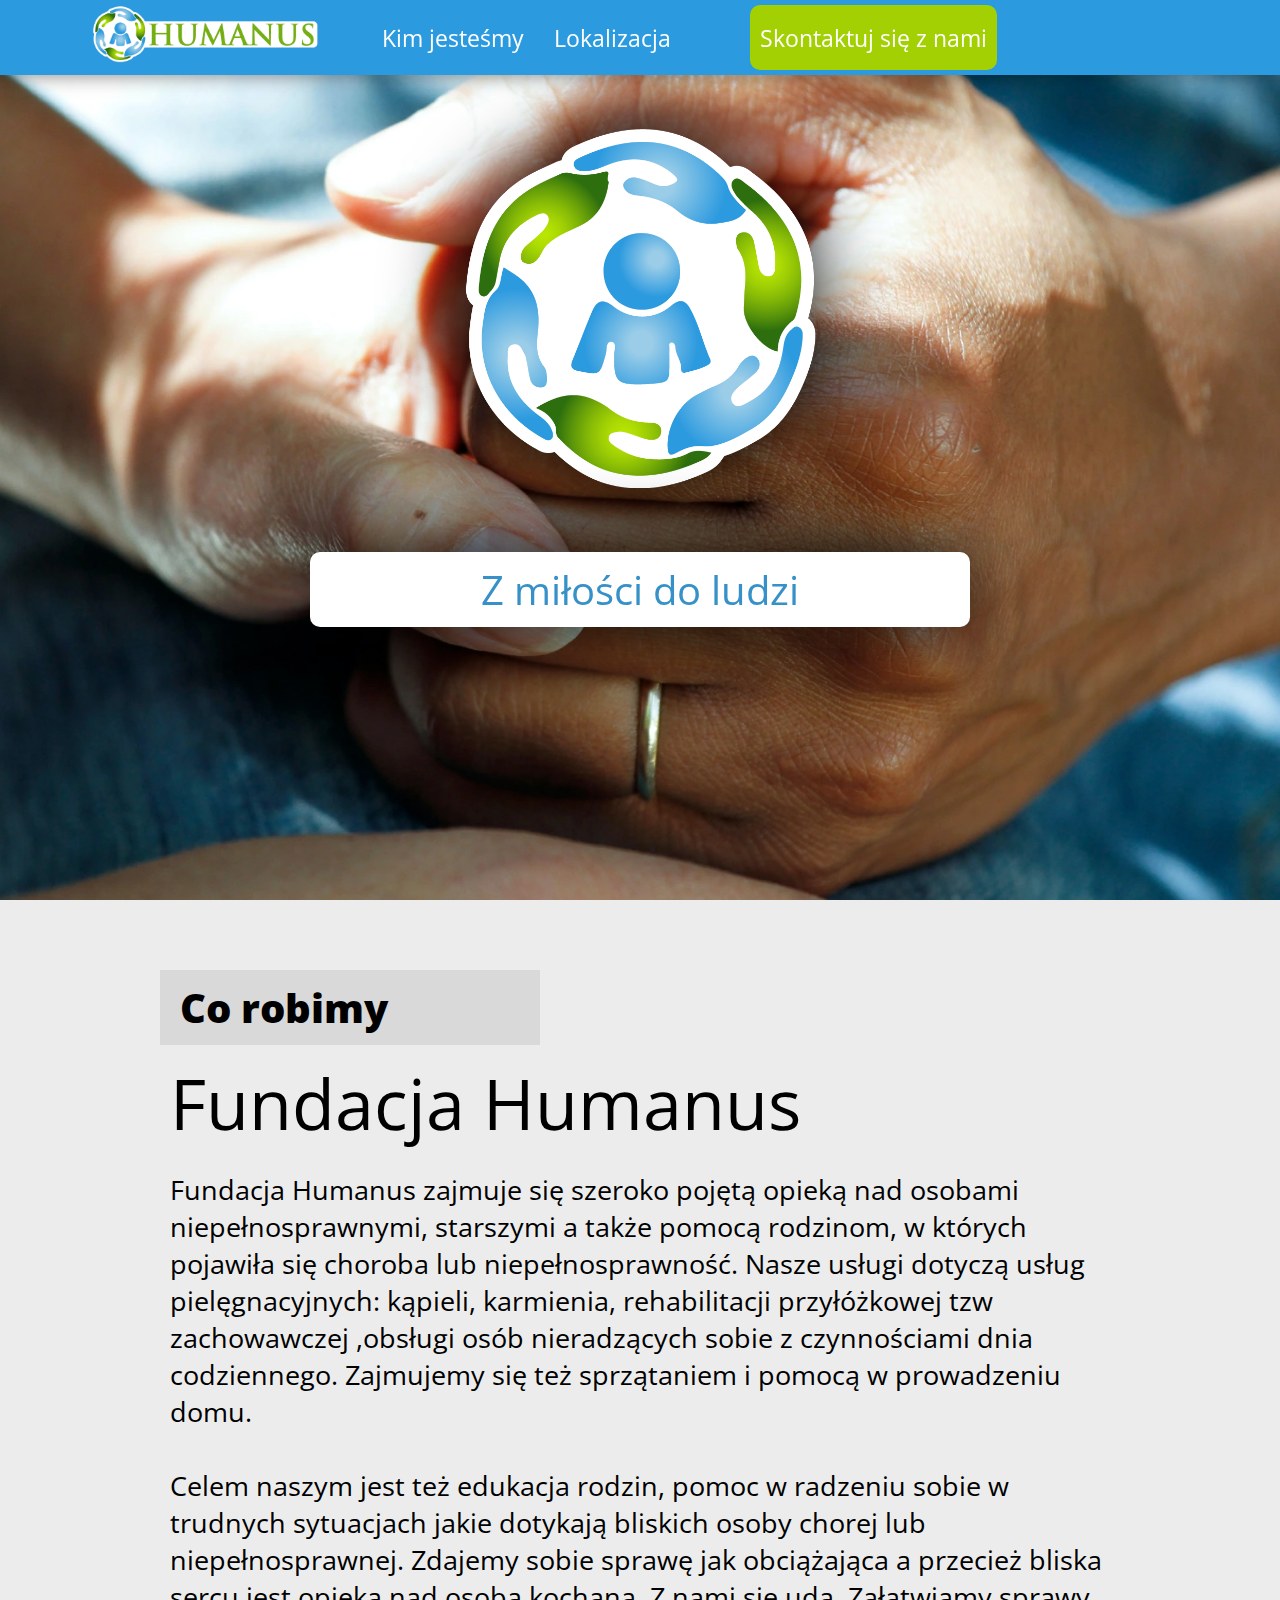
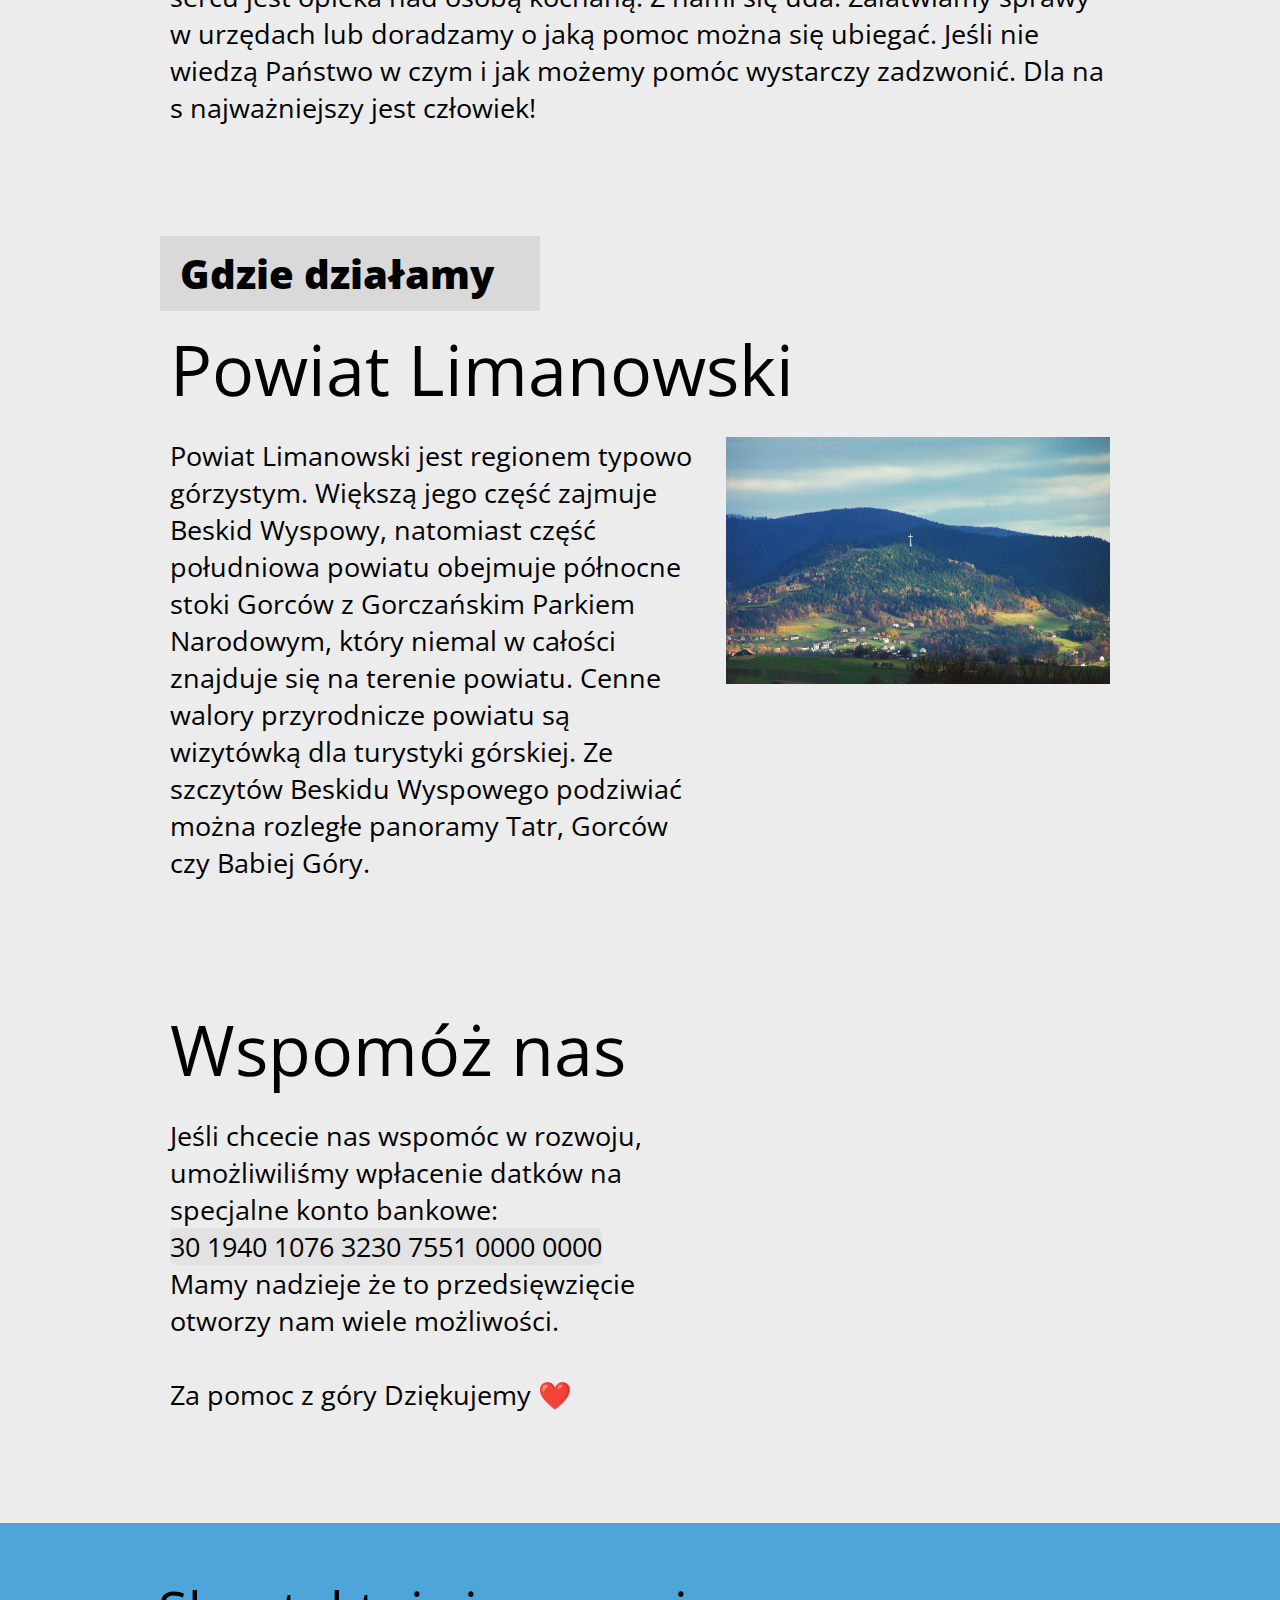
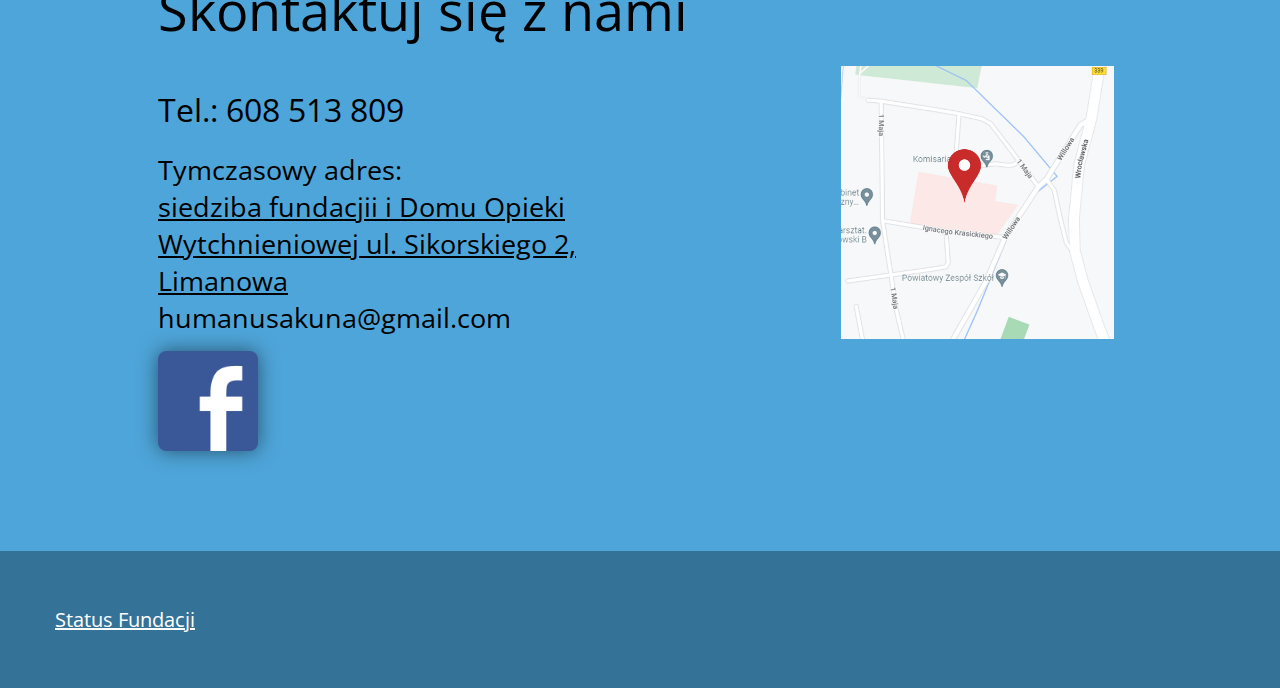
<file: index.html>
<!DOCTYPE html>
<html>
	<head>
		<meta charset="UTF-8">
		<title>Humanus</title>
		<link rel="stylesheet" href="style.css">
		<link rel="shortcut icon" href="./assets/humanus_circle.png" type="image/x-icon">
	</head>
	<body>
		<header>
			<div id="head_lside">
				<img draggable="false" src="./assets/logo_mini.png" id="head_logo">
				<a href="#what_do_we_do" class="head_scroll_btn">Kim jesteśmy</a>
				<a href="#active_region" class="head_scroll_btn">Lokalizacja</a>
			</div>

			<a href="#contacts_container" id="contact_btn">Skontaktuj się z nami</a>
		</header>

		<div id="banner_section">
			<img draggable="false" src="./assets/humanus_circle.png" id="banner_img">
			<div id="banner_text">Z miłości do ludzi</div>
		</div>

		<main>
			<section id="what_do_we_do">
				<h2 class="section_header">Co robimy</h2>
				<h1 class="section_subheader">Fundacja Humanus</h1>
				<div class="section_content">
					Fundacja Humanus zajmuje się szeroko pojętą opieką nad osobami niepełnosprawnymi, starszymi a także pomocą rodzinom, w których pojawiła się choroba lub niepełnosprawność. Nasze usługi dotyczą usług pielęgnacyjnych: kąpieli, karmienia, rehabilitacji przyłóżkowej tzw zachowawczej ,obsługi osób nieradzących sobie z czynnościami dnia codziennego. Zajmujemy się też sprzątaniem i pomocą w prowadzeniu domu.
					<br><br>
					Celem naszym jest też edukacja rodzin, pomoc w radzeniu sobie w trudnych sytuacjach jakie dotykają bliskich osoby chorej lub niepełnosprawnej. Zdajemy sobie sprawę jak obciążająca a przecież bliska sercu jest opieka nad osobą kochaną. Z nami się uda.  Załatwiamy sprawy w urzędach lub doradzamy o jaką pomoc można się ubiegać. Jeśli nie wiedzą Państwo w czym i jak możemy pomóc wystarczy zadzwonić. Dla na s najważniejszy jest człowiek!
				</div>
			</section>

			<section id="active_region">
				<h2 class="section_header">Gdzie działamy</h2>
				<h1 class="section_subheader">Powiat Limanowski</h1>
				<div class="section_content">
					<p>Powiat Limanowski jest regionem typowo górzystym. Większą jego część zajmuje Beskid Wyspowy, natomiast część południowa powiatu obejmuje północne stoki Gorców z Gorczańskim Parkiem Narodowym, który niemal w całości znajduje się na terenie powiatu. Cenne walory przyrodnicze powiatu są wizytówką dla turystyki górskiej. Ze szczytów Beskidu Wyspowego podziwiać można rozległe panoramy Tatr, Gorców czy Babiej Góry.</p>
					<img src="./assets/lemanowski_landscape.webp">
				</div>
			</section>

			<section id="donate_us">
				<h1 class="section_subheader">Wspomóż nas</h1>
				<div class="section_content">
					Jeśli chcecie nas wspomóc w rozwoju, umożliwiliśmy wpłacenie datków na specjalne konto bankowe: <pre>30 1940 1076 3230 7551 0000 0000</pre>Mamy nadzieje że to przedsięwzięcie otworzy nam wiele możliwości. 
					<br><br>
					Za pomoc z góry Dziękujemy ❤️
				</div>
			</section>

		</main>


		<footer>
			<div id="contacts_container">
				<h1>Skontaktuj się z nami</h1>
				<p id="phone"><span style="user-select: none">Tel.:</span> 608 513 809</p>
				<p id="address">Tymczasowy adres:<br><a target="_blank" id="address_clickable" href="https://goo.gl/maps/PDyWtPn22tSDMk6c8">siedziba fundacjii i Domu Opieki Wytchnieniowej ul. Sikorskiego 2, Limanowa</a></p>
				<p id="email">humanusakuna@gmail.com</p>
				<a target="_blank" id="facebook_link" href="https://www.facebook.com/profile.php?id=100057098034591"></a>
			</div>
			<div id="google_maps">
				<a target="_blank" id="gmaps_map" href="https://goo.gl/maps/PDyWtPn22tSDMk6c8"></a>
			</div>
		</footer>

		<div id="subfooter">
			<a href="legal.html" id="legal_info_link">Status Fundacji</a>
		</div>






	</body>
	<script src='script.js'></script>
    <!-- <script src="https://maps.googleapis.com/maps/api/js?key=AIzaSyBCLJmtCZuW5lVp_i2xuVbIC-2-wE0viQY&callback=showmap&v=weekly" defer></script> -->
</html>
</file>
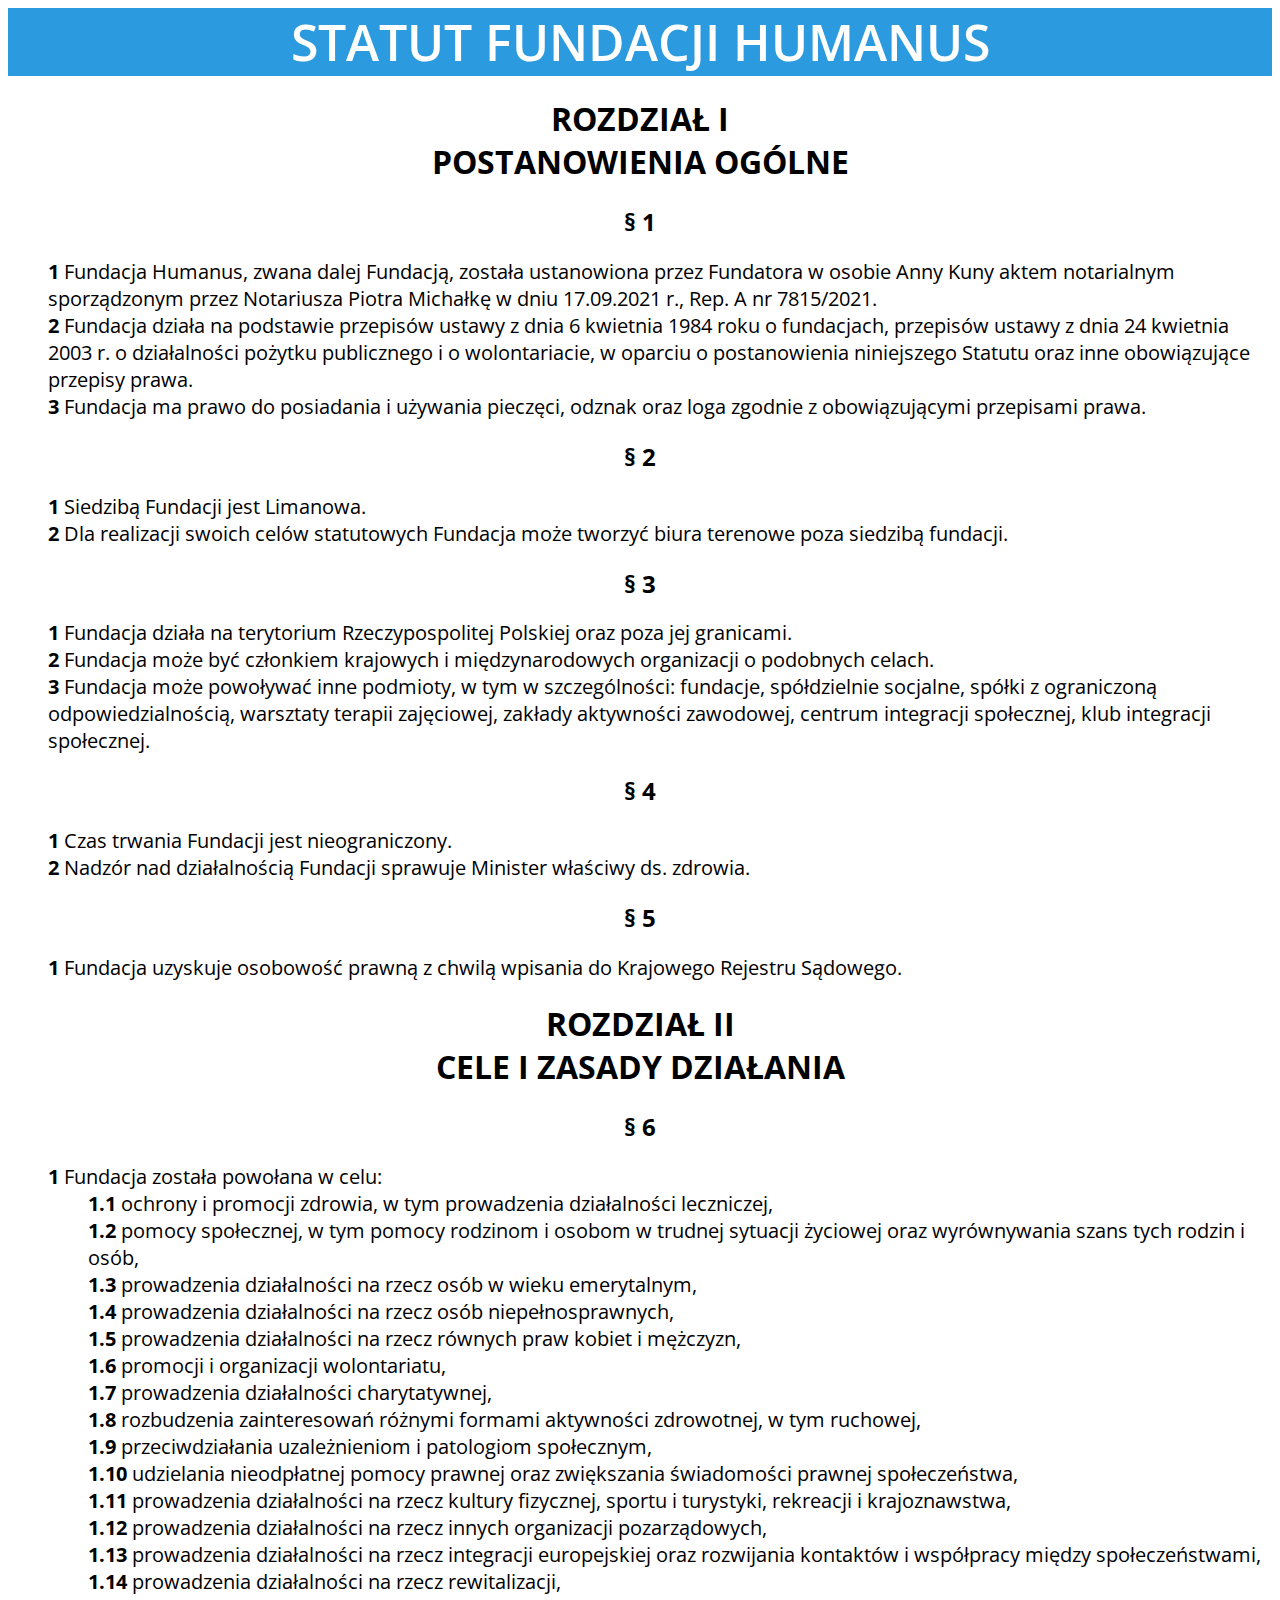
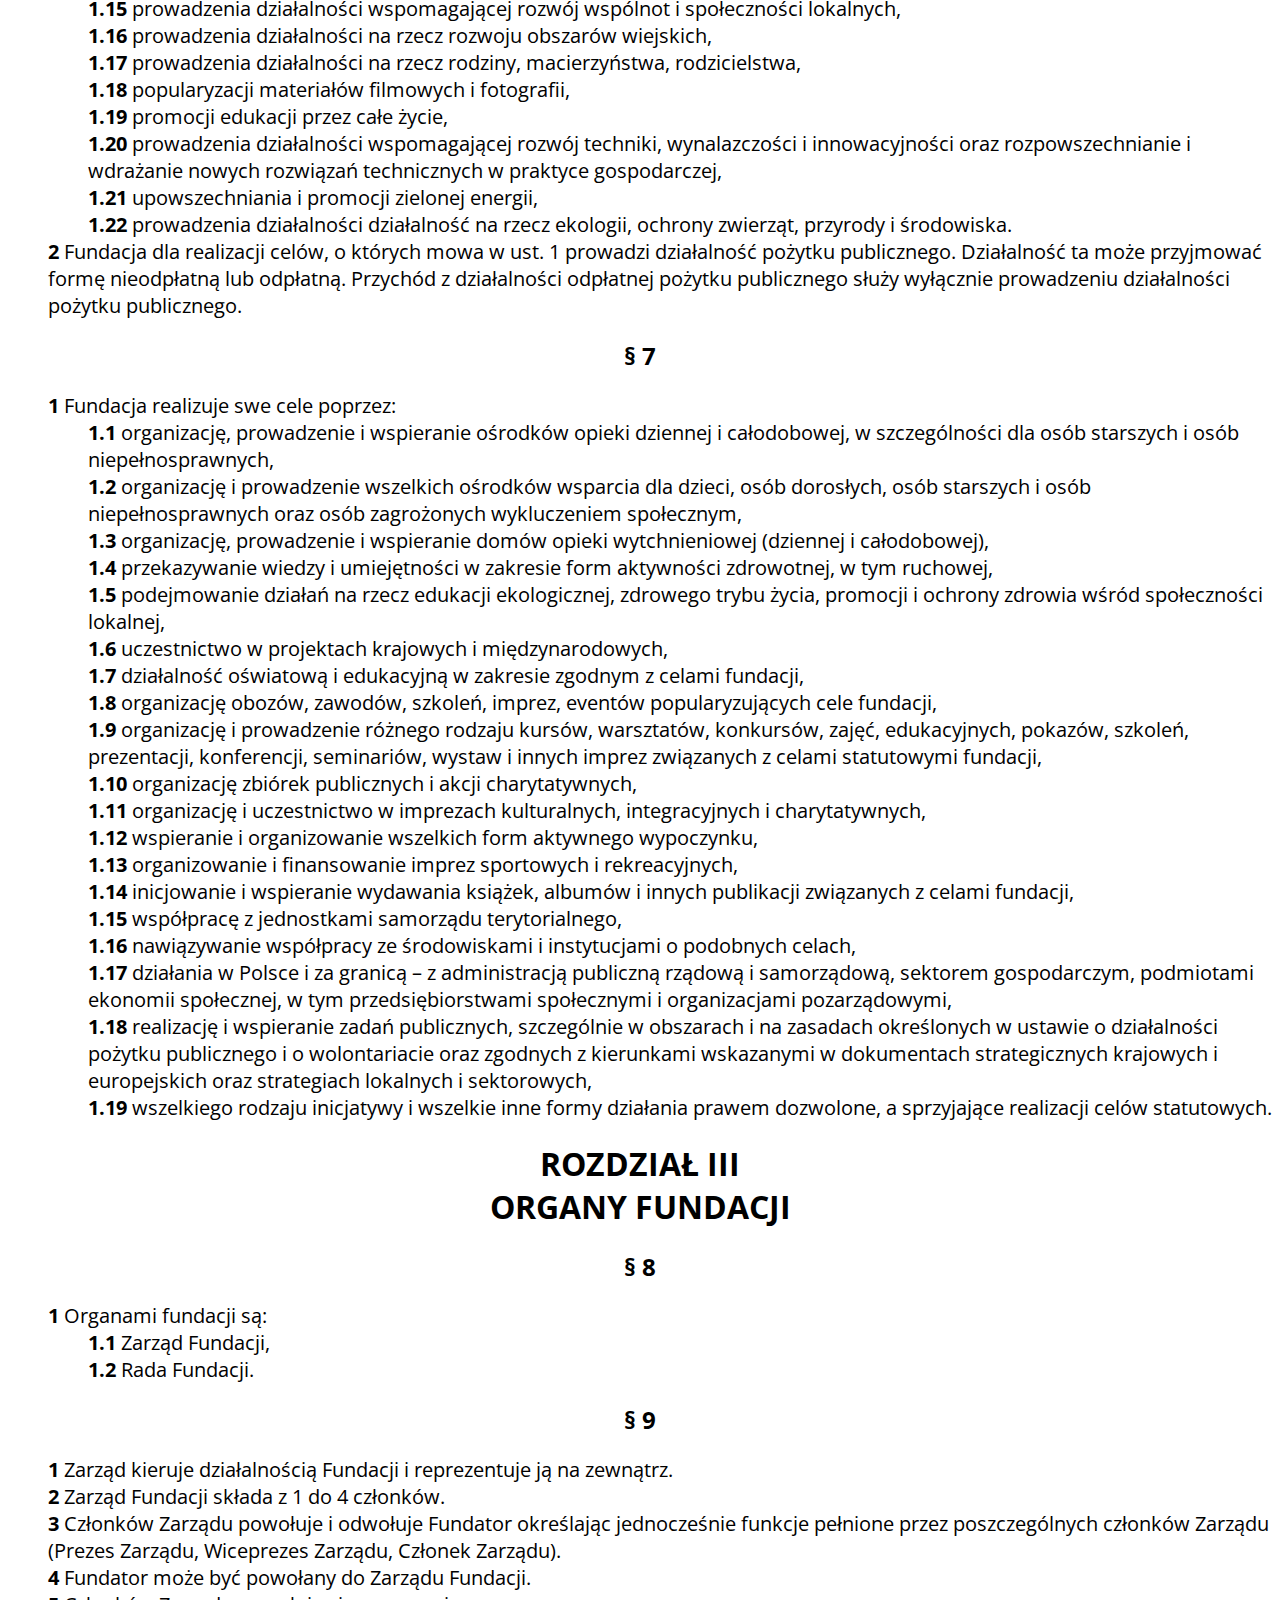
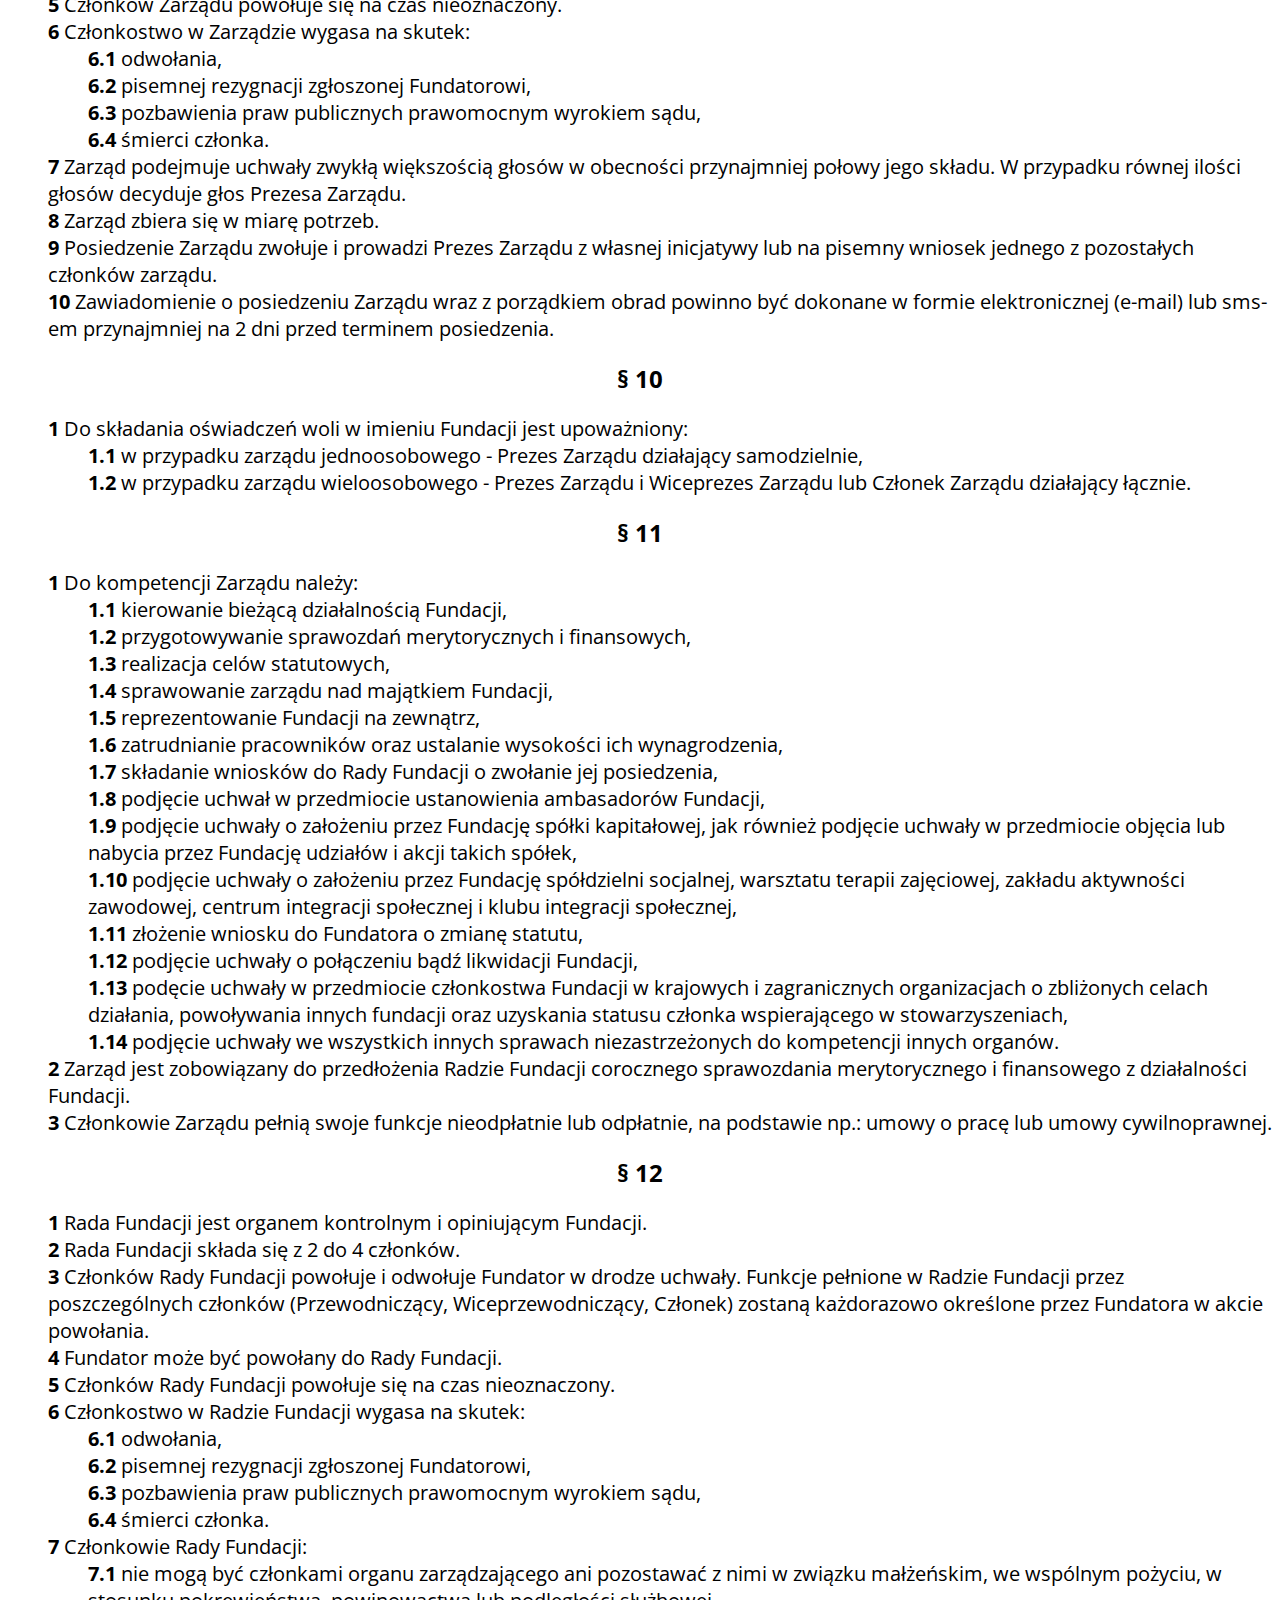
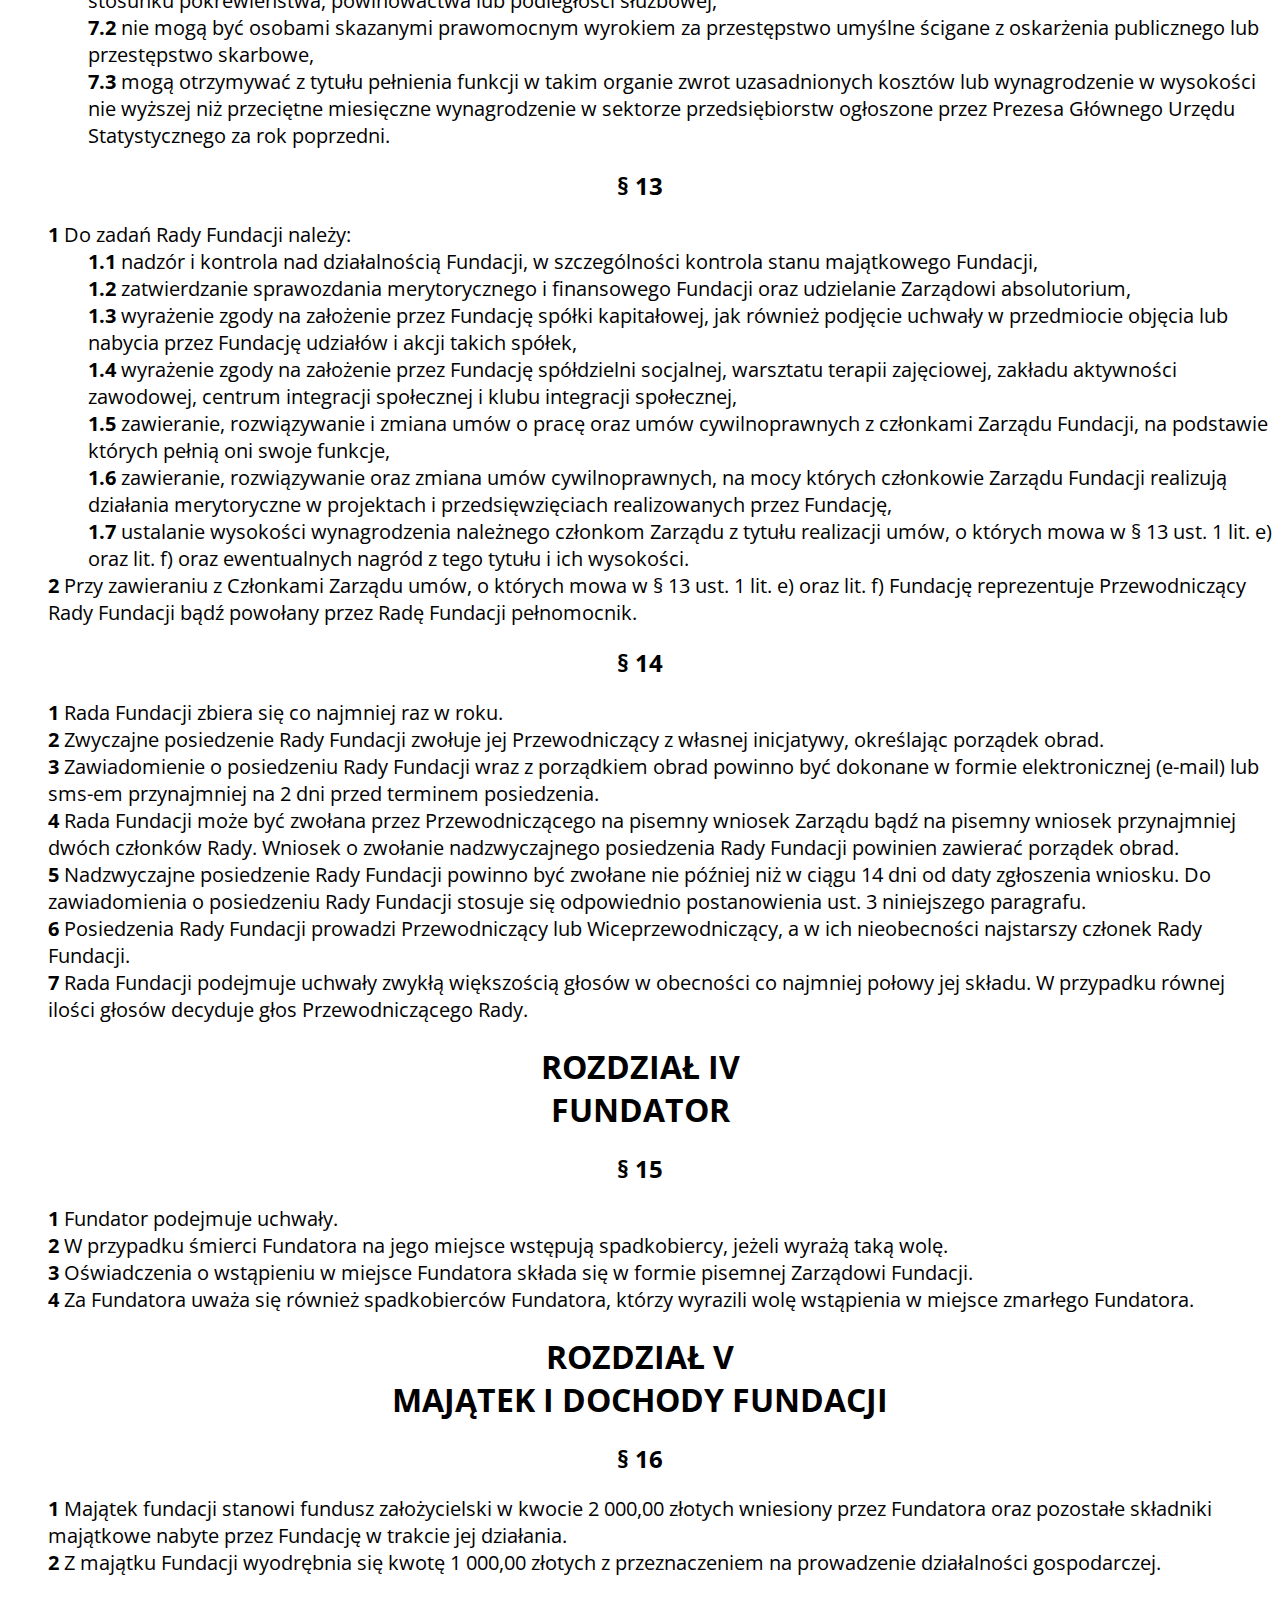
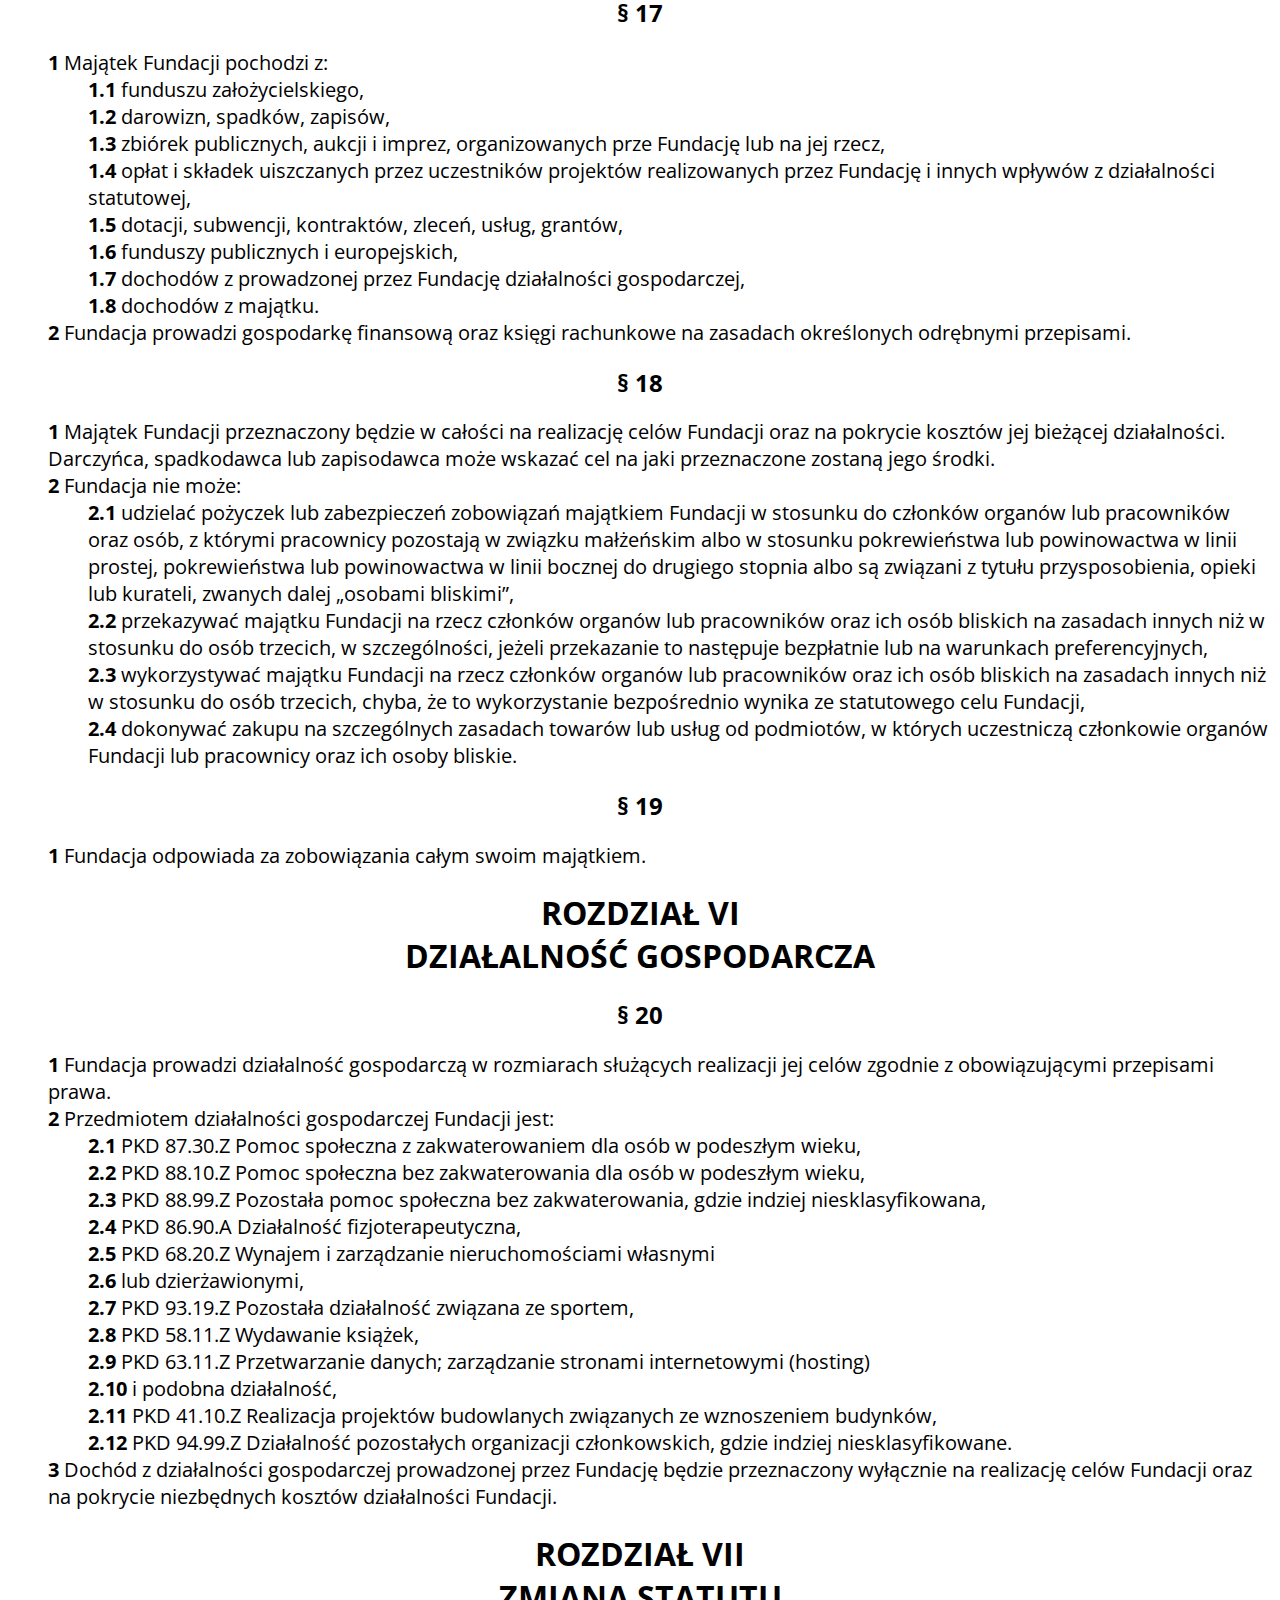
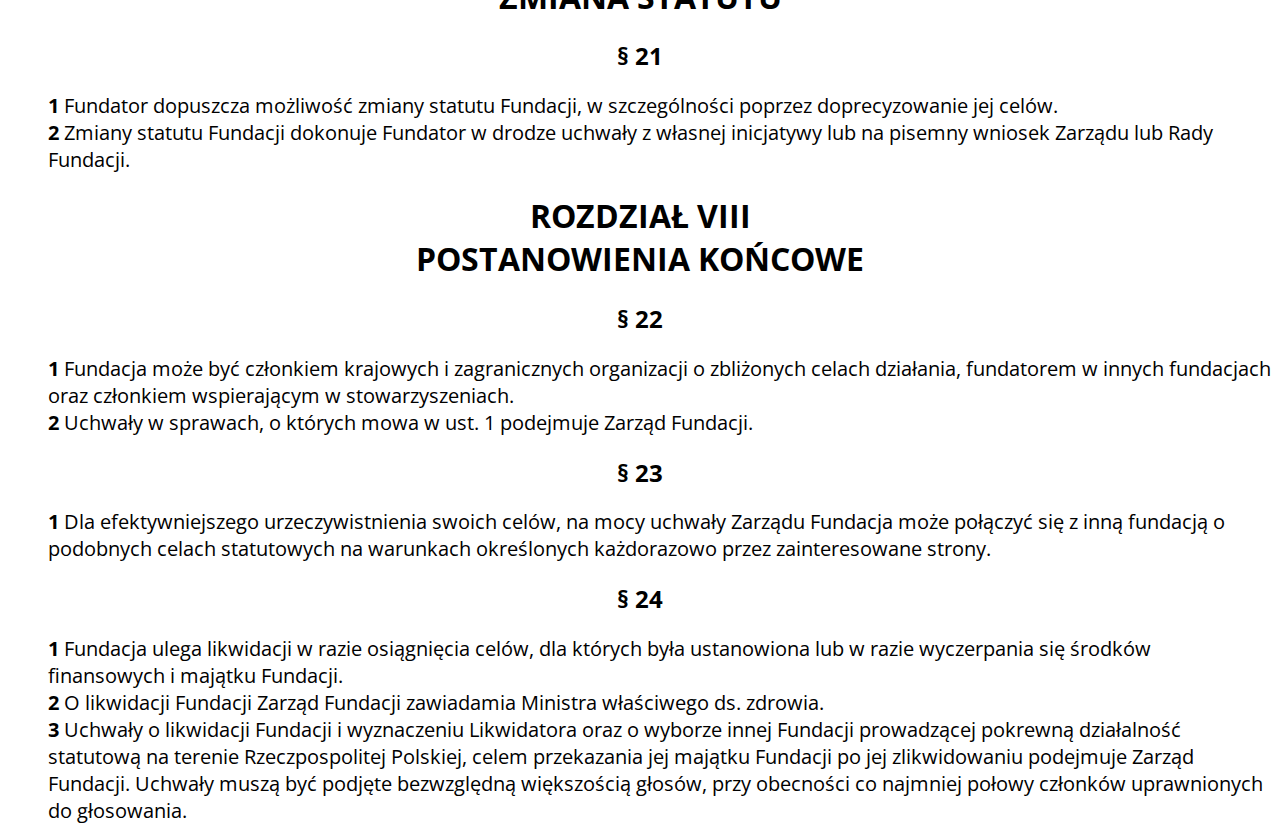
<file: legal.html>
<!DOCTYPE html>
<html>
	<head>
		<meta charset="UTF-8">
		<title>Humanus</title>
		<link rel="stylesheet" href="legal.css">
		<link rel="shortcut icon" href="./assets/humanus_circle.png" type="image/x-icon">
	</head>
	<body>
		<header>STATUT FUNDACJI HUMANUS</header>
		<main>
			<section>
				<h1>ROZDZIAŁ I<br>POSTANOWIENIA OGÓLNE</h1>
				<div class="section_body">
					<h2>§ 1</h2>
					<ol>
						<li>Fundacja Humanus, zwana dalej Fundacją, została ustanowiona przez Fundatora w osobie Anny Kuny aktem notarialnym sporządzonym przez Notariusza Piotra Michałkę  w dniu 17.09.2021 r., Rep. A nr 7815/2021.</li>
						<li>Fundacja działa na podstawie przepisów ustawy z dnia 6 kwietnia 1984 roku o fundacjach, przepisów ustawy z dnia 24 kwietnia 2003 r. o działalności pożytku publicznego i o wolontariacie, w oparciu o postanowienia niniejszego Statutu oraz inne obowiązujące przepisy prawa. </li>
						<li>Fundacja ma prawo do posiadania i używania pieczęci, odznak oraz loga zgodnie z obowiązującymi przepisami prawa.</li>
					</ol>
					<h2>§ 2</h2>
					<ol>
						<li>Siedzibą Fundacji jest Limanowa. </li>
						<li>Dla realizacji swoich celów statutowych Fundacja może tworzyć biura terenowe poza siedzibą fundacji.</li>
					</ol>
					<h2>§ 3</h2>
					<ol>
						<li>Fundacja działa na terytorium Rzeczypospolitej Polskiej oraz poza jej granicami.</li>
						<li>Fundacja może być członkiem krajowych i międzynarodowych organizacji o podobnych celach.</li>
						<li>Fundacja może powoływać inne podmioty, w tym w szczególności: fundacje, spółdzielnie socjalne, spółki z ograniczoną odpowiedzialnością, warsztaty terapii zajęciowej, zakłady aktywności zawodowej, centrum integracji społecznej, klub integracji społecznej.</li>
					</ol>
					<h2>§ 4</h2>
					<ol>
						<li>Czas trwania Fundacji jest nieograniczony.</li>
						<li>Nadzór nad działalnością Fundacji sprawuje Minister właściwy ds. zdrowia.</li>
					</ol>
					<h2>§ 5</h2>
					<ol>
						<li>Fundacja uzyskuje osobowość prawną z chwilą wpisania do Krajowego Rejestru Sądowego. </li>
					</ol>
				</div>
			</section>

			<section>
				<h1>ROZDZIAŁ II<br>CELE I ZASADY DZIAŁANIA</h1>
				<div class="section_body">
					<h2>§ 6</h2>
					<ol>
						<li>Fundacja została powołana w celu:
							<ol>
								<li>ochrony i promocji zdrowia, w tym prowadzenia działalności leczniczej,</li>
								<li>pomocy społecznej, w tym pomocy rodzinom  i osobom  w trudnej  sytuacji życiowej oraz wyrównywania szans tych rodzin i osób,</li>
								<li>prowadzenia działalności na rzecz osób w wieku emerytalnym,</li>
								<li>prowadzenia działalności na rzecz osób niepełnosprawnych,</li>
								<li>prowadzenia działalności na rzecz równych praw kobiet i mężczyzn,</li>
								<li>promocji i organizacji wolontariatu,</li>
								<li>prowadzenia działalności charytatywnej,</li>
								<li>rozbudzenia zainteresowań różnymi formami aktywności zdrowotnej, w tym ruchowej,</li>
								<li>przeciwdziałania uzależnieniom i patologiom społecznym,</li>
								<li>udzielania nieodpłatnej pomocy prawnej  oraz  zwiększania  świadomości prawnej społeczeństwa,</li>
								<li>prowadzenia działalności na rzecz kultury fizycznej, sportu i turystyki, rekreacji i krajoznawstwa,</li>
								<li>prowadzenia działalności na rzecz innych organizacji pozarządowych,</li>
								<li>prowadzenia działalności na rzecz integracji europejskiej oraz rozwijania kontaktów i współpracy między społeczeństwami, </li>
								<li>prowadzenia działalności na rzecz rewitalizacji,</li>
								<li>prowadzenia działalności wspomagającej rozwój wspólnot i społeczności lokalnych,</li>
								<li>prowadzenia działalności na rzecz rozwoju obszarów wiejskich,</li>
								<li>prowadzenia działalności na rzecz rodziny, macierzyństwa, rodzicielstwa,</li>
								<li>popularyzacji materiałów filmowych i fotografii,</li>
								<li>promocji edukacji przez całe życie,</li>
								<li>prowadzenia działalności wspomagającej rozwój techniki, wynalazczości i innowacyjności oraz rozpowszechnianie i wdrażanie nowych rozwiązań technicznych w praktyce gospodarczej,</li>
								<li>upowszechniania i promocji zielonej energii,</li>
								<li>prowadzenia działalności działalność na rzecz ekologii, ochrony zwierząt, przyrody i środowiska.</li>
							</ol>
						</li>

						<li>Fundacja dla realizacji celów, o których mowa w ust. 1 prowadzi działalność pożytku publicznego. Działalność ta może przyjmować formę nieodpłatną lub odpłatną. Przychód z działalności odpłatnej pożytku publicznego służy wyłącznie prowadzeniu działalności pożytku publicznego.</li>
					</ol>
					<h2>§ 7</h2>
					<ol>
						<li>Fundacja realizuje swe cele poprzez:
							<ol>
								<li>organizację, prowadzenie i wspieranie ośrodków opieki dziennej i całodobowej, w szczególności dla osób starszych i osób niepełnosprawnych,</li>
								<li>organizację i prowadzenie wszelkich ośrodków wsparcia dla dzieci, osób dorosłych, osób starszych i osób niepełnosprawnych oraz osób zagrożonych wykluczeniem społecznym,</li>
								<li>organizację, prowadzenie i wspieranie domów opieki wytchnieniowej (dziennej i  całodobowej),</li>
								<li>przekazywanie wiedzy i umiejętności w zakresie form aktywności zdrowotnej, w tym ruchowej,</li>
								<li>podejmowanie działań na rzecz edukacji ekologicznej, zdrowego trybu życia, promocji i ochrony zdrowia wśród społeczności lokalnej,</li>
								<li>uczestnictwo w projektach krajowych i międzynarodowych,</li>
								<li>działalność oświatową i edukacyjną w zakresie zgodnym z celami fundacji,</li>
								<li>organizację obozów, zawodów, szkoleń, imprez, eventów popularyzujących cele fundacji,</li>
								<li>organizację i prowadzenie różnego rodzaju kursów, warsztatów, konkursów, zajęć, edukacyjnych, pokazów, szkoleń, prezentacji, konferencji, seminariów, wystaw i innych imprez związanych z celami statutowymi fundacji,</li>
								<li>organizację zbiórek publicznych i akcji charytatywnych,</li>
								<li>organizację i uczestnictwo w imprezach kulturalnych, integracyjnych i charytatywnych,</li>
								<li>wspieranie i organizowanie wszelkich form aktywnego wypoczynku,</li>
								<li>organizowanie i finansowanie imprez sportowych i rekreacyjnych,</li>
								<li>inicjowanie i wspieranie wydawania książek, albumów i innych publikacji związanych z celami fundacji,</li>
								<li>współpracę z jednostkami samorządu terytorialnego,</li>
								<li>nawiązywanie współpracy ze środowiskami i instytucjami o podobnych celach,</li>
								<li>działania w Polsce i za granicą – z administracją publiczną rządową i samorządową, sektorem gospodarczym, podmiotami ekonomii społecznej, w tym przedsiębiorstwami społecznymi i organizacjami pozarządowymi,</li>
								<li>realizację i wspieranie zadań publicznych, szczególnie w obszarach i na zasadach określonych w ustawie o działalności pożytku publicznego i o wolontariacie oraz zgodnych z kierunkami wskazanymi w dokumentach strategicznych krajowych i europejskich oraz strategiach lokalnych i sektorowych,</li>
								<li>wszelkiego rodzaju inicjatywy i wszelkie inne formy działania prawem dozwolone, a sprzyjające realizacji celów statutowych.</li>
							</ol>
						</li>
					</ol>
				</div>
			</section>

			<section>
				<h1>ROZDZIAŁ III<br>ORGANY FUNDACJI</h1>
				<div class="section_body">
					<h2>§ 8</h2>
					<ol>
						<li>Organami fundacji są:
							<ol>
								<li>Zarząd Fundacji,</li>
								<li>Rada Fundacji.</li>
							</ol>
						</li>
					</ol>

					<h2>§ 9</h2>
					<ol>
						<li>Zarząd kieruje działalnością Fundacji i reprezentuje ją na zewnątrz.</li>
						<li>Zarząd Fundacji składa z 1 do 4 członków.</li>
						<li>Członków Zarządu powołuje i odwołuje Fundator określając jednocześnie funkcje pełnione przez poszczególnych członków Zarządu (Prezes Zarządu, Wiceprezes Zarządu, Członek Zarządu).</li>
						<li>Fundator może być powołany do Zarządu Fundacji.</li>
						<li>Członków Zarządu powołuje się na czas nieoznaczony.</li>
						<li>Członkostwo w Zarządzie wygasa na skutek:
							<ol>
								<li>odwołania,</li>
								<li>pisemnej rezygnacji zgłoszonej Fundatorowi,</li>
								<li>pozbawienia praw publicznych prawomocnym wyrokiem sądu,</li>
								<li>śmierci członka.</li>
							</ol>
						</li>
						<li>Zarząd podejmuje uchwały zwykłą większością głosów w obecności przynajmniej połowy jego składu. W przypadku równej ilości głosów decyduje głos Prezesa Zarządu.</li>
						<li>Zarząd zbiera się w miarę potrzeb.</li>
						<li>Posiedzenie Zarządu zwołuje i prowadzi Prezes Zarządu z własnej inicjatywy lub na pisemny wniosek jednego z pozostałych członków zarządu.</li>
						<li>Zawiadomienie o posiedzeniu Zarządu wraz z porządkiem obrad powinno być dokonane w formie elektronicznej (e-mail) lub sms-em przynajmniej na 2 dni przed terminem posiedzenia.</li>
					</ol>

					<h2>§ 10</h2>
					<ol>
						<li>Do składania oświadczeń woli w imieniu Fundacji jest upoważniony:
							<ol>
								<li>w przypadku zarządu jednoosobowego - Prezes Zarządu działający samodzielnie,</li>
								<li>w przypadku zarządu wieloosobowego - Prezes Zarządu i Wiceprezes Zarządu lub Członek Zarządu działający łącznie.</li>
							</ol>
						</li>
					</ol>

					<h2>§ 11</h2>
					<ol>
						<li>Do kompetencji Zarządu należy:
							<ol>
								<li>kierowanie bieżącą działalnością Fundacji,</li>
								<li>przygotowywanie sprawozdań merytorycznych i finansowych,</li>
								<li>realizacja celów statutowych,</li>
								<li>sprawowanie zarządu nad majątkiem Fundacji,</li>
								<li>reprezentowanie Fundacji na zewnątrz,</li>
								<li>zatrudnianie pracowników oraz ustalanie wysokości ich wynagrodzenia,</li>
								<li>składanie wniosków do Rady Fundacji o zwołanie jej posiedzenia,</li>
								<li>podjęcie uchwał w przedmiocie ustanowienia ambasadorów Fundacji,</li>
								<li>podjęcie uchwały o założeniu przez Fundację spółki kapitałowej, jak również podjęcie uchwały w przedmiocie objęcia lub nabycia przez Fundację udziałów i akcji takich spółek,</li>
								<li>podjęcie uchwały o założeniu przez Fundację spółdzielni socjalnej, warsztatu terapii zajęciowej, zakładu aktywności zawodowej, centrum integracji społecznej i klubu integracji społecznej,</li>
								<li>złożenie wniosku do Fundatora o zmianę statutu,</li>
								<li>podjęcie uchwały o połączeniu bądź likwidacji Fundacji,</li>
								<li>podęcie uchwały w przedmiocie członkostwa Fundacji w krajowych i zagranicznych organizacjach o zbliżonych celach działania, powoływania innych fundacji oraz uzyskania statusu członka wspierającego w stowarzyszeniach,</li>
								<li>podjęcie uchwały we wszystkich innych sprawach niezastrzeżonych do kompetencji innych organów.</li>
							</ol>
						</li>
						<li>Zarząd jest zobowiązany do przedłożenia Radzie Fundacji corocznego sprawozdania merytorycznego i finansowego z działalności Fundacji.</li>
						<li>Członkowie Zarządu pełnią swoje funkcje nieodpłatnie lub odpłatnie, na podstawie np.: umowy o pracę lub umowy cywilnoprawnej.</li>
					</ol>

					<h2>§ 12</h2>
					<ol>
						<li>Rada Fundacji jest organem kontrolnym i opiniującym Fundacji.</li>
						<li>Rada Fundacji składa się z 2 do 4 członków.</li>
						<li>Członków Rady Fundacji powołuje i odwołuje Fundator w drodze uchwały. Funkcje pełnione w Radzie Fundacji przez poszczególnych członków (Przewodniczący, Wiceprzewodniczący, Członek) zostaną każdorazowo określone przez Fundatora w akcie powołania.</li>
						<li>Fundator może być powołany do Rady Fundacji.</li>
						<li>Członków Rady Fundacji powołuje się na czas nieoznaczony.</li>
						<li>Członkostwo w Radzie Fundacji wygasa na skutek:
							<ol>
								<li>odwołania,</li>
								<li>pisemnej rezygnacji zgłoszonej Fundatorowi,</li>
								<li>pozbawienia praw publicznych prawomocnym wyrokiem sądu,</li>
								<li>śmierci członka.</li>
							</ol>
						</li>
						<li>Członkowie Rady Fundacji:
							<ol>
								<li>nie mogą być członkami organu zarządzającego ani pozostawać z nimi w związku małżeńskim, we wspólnym pożyciu, w stosunku pokrewieństwa, powinowactwa lub podległości służbowej,</li>
								<li>nie mogą być osobami skazanymi prawomocnym wyrokiem za przestępstwo umyślne ścigane z oskarżenia publicznego lub przestępstwo skarbowe,</li>
								<li>mogą otrzymywać z tytułu pełnienia funkcji w takim organie zwrot uzasadnionych kosztów lub wynagrodzenie w wysokości nie wyższej niż przeciętne miesięczne wynagrodzenie w sektorze przedsiębiorstw ogłoszone przez Prezesa Głównego Urzędu Statystycznego za rok poprzedni.</li>
							</ol>
						</li>
					</ol>

					<h2>§ 13</h2>
					<ol>
						<li>Do zadań Rady Fundacji należy:
							<ol>
								<li>nadzór i kontrola nad działalnością Fundacji, w szczególności kontrola stanu majątkowego Fundacji,</li>
								<li>zatwierdzanie sprawozdania merytorycznego i finansowego Fundacji oraz udzielanie Zarządowi absolutorium,</li>
								<li>wyrażenie zgody na założenie przez Fundację spółki kapitałowej, jak również podjęcie uchwały w przedmiocie objęcia lub nabycia przez Fundację udziałów i akcji takich spółek,</li>
								<li>wyrażenie zgody na założenie przez Fundację spółdzielni socjalnej, warsztatu terapii zajęciowej, zakładu aktywności zawodowej, centrum integracji społecznej i klubu integracji społecznej,</li>
								<li>zawieranie, rozwiązywanie i zmiana umów o pracę oraz umów cywilnoprawnych z członkami Zarządu Fundacji, na podstawie których pełnią oni swoje funkcje,</li>
								<li>zawieranie, rozwiązywanie oraz zmiana umów cywilnoprawnych, na mocy których członkowie Zarządu Fundacji realizują działania merytoryczne w projektach i przedsięwzięciach realizowanych przez Fundację,</li>
								<li>ustalanie wysokości wynagrodzenia należnego członkom Zarządu z tytułu realizacji umów, o których mowa w § 13 ust. 1 lit. e) oraz lit. f) oraz ewentualnych nagród z tego tytułu i ich wysokości.</li>
							</ol>
						</li>
						<li>Przy zawieraniu z Członkami Zarządu umów, o których mowa w § 13 ust. 1 lit. e) oraz lit. f) Fundację reprezentuje Przewodniczący Rady Fundacji bądź powołany przez Radę Fundacji pełnomocnik.</li>
					</ol>

					<h2>§ 14</h2>
					<ol>
						<li>Rada Fundacji zbiera się co najmniej raz w roku.</li>
						<li>Zwyczajne posiedzenie Rady Fundacji zwołuje jej Przewodniczący z własnej inicjatywy, określając porządek obrad.</li>
						<li>Zawiadomienie o posiedzeniu Rady Fundacji wraz z porządkiem obrad powinno być dokonane w formie elektronicznej (e-mail) lub sms-em przynajmniej na 2 dni przed terminem posiedzenia.</li>
						<li>Rada Fundacji może być zwołana przez Przewodniczącego na pisemny wniosek Zarządu bądź na pisemny wniosek przynajmniej dwóch członków Rady. Wniosek o zwołanie nadzwyczajnego posiedzenia Rady Fundacji powinien zawierać porządek obrad.</li>
						<li>Nadzwyczajne posiedzenie Rady Fundacji powinno być zwołane nie później niż w ciągu 14 dni od daty zgłoszenia wniosku. Do zawiadomienia o posiedzeniu Rady Fundacji stosuje się odpowiednio postanowienia ust. 3 niniejszego paragrafu.</li>
						<li>Posiedzenia Rady Fundacji prowadzi Przewodniczący lub Wiceprzewodniczący, a w ich nieobecności najstarszy członek Rady Fundacji.</li>
						<li>Rada Fundacji podejmuje uchwały zwykłą większością głosów w obecności co najmniej połowy jej składu. W przypadku równej ilości głosów decyduje głos Przewodniczącego Rady.</li>
					</ol>
				</div>
			</section>

			<section>
				<h1>ROZDZIAŁ IV<br>FUNDATOR</h1>
				<div class="section_body">
					<h2>§ 15</h2>
					<ol>
						<li>Fundator podejmuje uchwały.</li>
						<li>W przypadku śmierci Fundatora na jego miejsce wstępują spadkobiercy, jeżeli wyrażą taką wolę.</li>
						<li>Oświadczenia o wstąpieniu w miejsce Fundatora składa się w formie pisemnej Zarządowi Fundacji.</li>
						<li>Za Fundatora uważa się również spadkobierców Fundatora, którzy wyrazili wolę wstąpienia w miejsce zmarłego Fundatora.</li>
					</ol>
				</div>
			</section>

			<section>
				<h1>ROZDZIAŁ V<br>MAJĄTEK I DOCHODY FUNDACJI</h1>
				<div class="section_body">
					<h2>§ 16</h2>
					<ol>
						<li>Majątek fundacji stanowi fundusz założycielski w kwocie 2 000,00 złotych wniesiony przez Fundatora oraz pozostałe składniki majątkowe nabyte przez Fundację w trakcie jej działania.</li>
						<li>Z majątku Fundacji wyodrębnia się kwotę 1 000,00 złotych z przeznaczeniem na prowadzenie działalności gospodarczej.</li>
					</ol>

					<h2>§ 17</h2>
					<ol>
						<li>Majątek Fundacji pochodzi z:
							<ol>
								<li>funduszu założycielskiego,</li>
								<li>darowizn, spadków, zapisów,</li>
								<li>zbiórek publicznych, aukcji i imprez, organizowanych prze Fundację lub na jej rzecz,</li>
								<li>opłat i składek uiszczanych przez uczestników projektów realizowanych przez Fundację i innych wpływów z działalności statutowej,</li>
								<li>dotacji, subwencji, kontraktów, zleceń, usług, grantów,</li>
								<li>funduszy publicznych i europejskich,</li>
								<li>dochodów z prowadzonej przez Fundację działalności gospodarczej,</li>
								<li>dochodów z majątku.</li>
							</ol>
						</li>
						<li>Fundacja prowadzi gospodarkę finansową oraz księgi rachunkowe na zasadach określonych odrębnymi przepisami.</li>
					</ol>

					<h2>§ 18</h2>
					<ol>
						<li>Majątek Fundacji przeznaczony będzie w całości na realizację celów Fundacji oraz na pokrycie kosztów jej bieżącej działalności. Darczyńca, spadkodawca lub zapisodawca może wskazać cel na jaki przeznaczone zostaną jego środki.</li>
						<li>Fundacja nie może:
							<ol>
								<li>udzielać pożyczek lub zabezpieczeń zobowiązań majątkiem Fundacji w stosunku do członków organów lub pracowników oraz osób, z którymi pracownicy pozostają w związku małżeńskim albo w stosunku pokrewieństwa lub powinowactwa w linii prostej, pokrewieństwa lub powinowactwa w linii bocznej do drugiego stopnia albo są związani z tytułu przysposobienia, opieki lub kurateli, zwanych dalej „osobami bliskimi”,</li>
								<li>przekazywać majątku Fundacji na rzecz członków organów lub pracowników oraz ich osób bliskich na zasadach innych niż w stosunku do osób trzecich, w szczególności, jeżeli przekazanie to następuje bezpłatnie lub na warunkach preferencyjnych,</li>
								<li>wykorzystywać majątku Fundacji na rzecz członków organów lub pracowników oraz ich osób bliskich na zasadach innych niż w stosunku do osób trzecich, chyba, że to wykorzystanie bezpośrednio wynika ze statutowego celu Fundacji,</li>
								<li>dokonywać zakupu na szczególnych zasadach towarów lub usług od podmiotów, w których uczestniczą członkowie organów Fundacji lub pracownicy oraz ich osoby bliskie.</li>
							</ol>
						</li>
					</ol>

					<h2>§ 19</h2>
					<ol>
						<li>Fundacja odpowiada za zobowiązania całym swoim majątkiem.</li>
					</ol>
				</div>
			</section>

			<section>
				<h1>ROZDZIAŁ VI<br>DZIAŁALNOŚĆ GOSPODARCZA</h1>
				<div class="section_body">
					<h2>§ 20</h2>
					<ol>
						<li>Fundacja prowadzi działalność gospodarczą w rozmiarach służących realizacji jej celów zgodnie z obowiązującymi przepisami prawa.</li>
						<li>Przedmiotem działalności gospodarczej Fundacji jest:
							<ol>
								<li>PKD 87.30.Z Pomoc społeczna z zakwaterowaniem dla osób w podeszłym wieku,</li>
								<li>PKD 88.10.Z Pomoc społeczna bez zakwaterowania dla osób w podeszłym wieku,</li>
								<li>PKD 88.99.Z Pozostała pomoc społeczna bez zakwaterowania, gdzie indziej    niesklasyfikowana,  </li>
								<li>PKD 86.90.A Działalność fizjoterapeutyczna,</li>
								<li>PKD 68.20.Z Wynajem i zarządzanie nieruchomościami własnymi </li>
								<li>lub dzierżawionymi,</li>
								<li>PKD 93.19.Z Pozostała działalność związana ze sportem, </li>
								<li>PKD 58.11.Z Wydawanie książek,</li>
								<li>PKD 63.11.Z Przetwarzanie danych; zarządzanie stronami internetowymi (hosting) </li>
								<li>i podobna działalność,</li>
								<li>PKD 41.10.Z Realizacja projektów budowlanych związanych ze wznoszeniem budynków, </li>
								<li>PKD 94.99.Z Działalność pozostałych organizacji członkowskich, gdzie indziej niesklasyfikowane.</li>
							</ol>
						</li>
						<li>Dochód z działalności gospodarczej prowadzonej przez Fundację będzie przeznaczony wyłącznie na realizację celów Fundacji oraz na pokrycie niezbędnych kosztów działalności Fundacji.</li>
					</ol>
				</div>
			</section>

			<section>
				<h1>ROZDZIAŁ VII<br>ZMIANA STATUTU</h1>
				<div class="section_body">
					<h2>§ 21</h2>
					<ol>
						<li>Fundator dopuszcza możliwość zmiany statutu Fundacji, w szczególności poprzez doprecyzowanie jej celów.</li>
						<li>Zmiany statutu Fundacji dokonuje Fundator w drodze uchwały z własnej inicjatywy lub na pisemny wniosek Zarządu lub Rady Fundacji.</li>
					</ol>
				</div>
			</section>

			<section>
				<h1>ROZDZIAŁ VIII<br>POSTANOWIENIA KOŃCOWE</h1>
				<div class="section_body">
					<h2>§ 22</h2>
					<ol>
						<li>Fundacja może być członkiem krajowych i zagranicznych organizacji o zbliżonych celach działania, fundatorem w innych fundacjach oraz członkiem wspierającym w stowarzyszeniach.</li>
						<li>Uchwały w sprawach, o których mowa w ust. 1 podejmuje Zarząd Fundacji. </li>
					</ol>

					<h2>§ 23</h2>
					<ol>
						<li>Dla efektywniejszego urzeczywistnienia swoich celów, na mocy uchwały Zarządu Fundacja może połączyć się z inną fundacją o podobnych celach statutowych na warunkach określonych każdorazowo przez zainteresowane strony.</li>
					</ol>

					<h2>§ 24</h2>
					<ol>
						<li>Fundacja ulega likwidacji w razie osiągnięcia celów, dla których była ustanowiona lub w razie wyczerpania się środków finansowych i majątku Fundacji.</li>
						<li>O likwidacji Fundacji Zarząd Fundacji zawiadamia Ministra właściwego ds. zdrowia.</li>
						<li>Uchwały o likwidacji Fundacji i wyznaczeniu Likwidatora oraz o wyborze innej Fundacji prowadzącej pokrewną działalność statutową na terenie Rzeczpospolitej Polskiej, celem przekazania jej majątku Fundacji po jej zlikwidowaniu podejmuje Zarząd Fundacji. Uchwały muszą być podjęte bezwzględną większością głosów, przy obecności co najmniej połowy członków uprawnionych do głosowania.</li>
					</ol>
				</div>
			</section>

		</main>

	</body>
</html>
</file>
<file: style.css>
@import url('https://fonts.googleapis.com/css2?family=Open+Sans:ital,wght@0,300;0,400;0,500;0,600;0,700;0,800;1,300;1,400;1,500;1,600;1,800&display=swap');



html
{
	background: #ececec;
}


*
{
	padding: 0px;
	margin: 0px;
	font-family: 'Open Sans' !important;
}


body
{
	display: flex;
	flex-direction: column;
}


header
{
	display: flex;
	flex-direction: row;
	/*padding: 4px;*/
	height: 75px;
	width: 100%;
	background: #2B9ADF;
	position: fixed;
	z-index: 65535;
	filter: drop-shadow(0px 0px 10px rgba(0, 0, 0, 0.5));
	font-size: calc(18px*1.3);
}

main
{
	margin-top: 20px;
	display: flex;
	flex-direction: column;
}

header #head_lside
{
	display: flex;
	padding-left: 40px;
}


header #head_logo
{
	height: 100%;
	object-position: center;
	object-fit: contain;
	transform: scale(1.1);
	width: 250px;
	margin: 0px 3vw 0px 3vw;
	user-select: none;
}

header #head_lside .head_scroll_btn
{
	all: unset;
	display: flex;
	align-items: center;
	color: white;
	padding: 0px 15px 0px 15px;
	transition: .3s;
	cursor: pointer;
}

header #head_lside .head_scroll_btn:hover
{
	transition: .3s;
	background: rgba(0, 0, 0, 0.15);
}


header #contact_btn
{
	all: unset;
	color: white;
	cursor: pointer;
	display: flex;
	margin: 5px;
	border-radius: 10px;
	background: #A3D003;
	align-items: center;
	margin-left: 5vw;
	padding: 0px 10px 0px 10px;
	transition: .3s;
}



header #contact_btn:hover
{
	transition: .3s;
	background: #80A402;
}




#banner_section
{
	display: flex;
	flex-direction: column;
	align-items: center;
	/*margin-top: 60px;*/
	display: flex;
	height: 100vh;
	background-image: url('./assets/banner.webp');
	background-repeat: no-repeat;
	background-position: center;
	background-size: cover;
	background-attachment: fixed;

}

#banner_section img
{
	width: 100%;
	height: 40%;
	margin-top: 10%;
	object-position: center;
	object-fit: contain;
	filter: drop-shadow(0px 0px 40px black);
}

#banner_section #banner_text
{
	margin-top: 5%;
	font-size: 40px;
	width: 50%;
	padding: 10px;
	background: white;
	color: #3791C9;
	border-radius: 10px;
	text-align: center;
	filter: drop-shadow(0px 0px 40px black);
}



main section
{
	margin-top: 50px;
	width: 75vw;
	align-self: center;
	display: flex;
	flex-direction: column;
	color: black;
}

main section:not(main section:nth-child(1))
{
	margin-top: 100px;
}

main section h2
{
	width: 350px;
	font-size: calc(20px*2);
	background: #d9d9d9;
	padding: 10px;
	padding-left: 20px;
	font-weight: 800;
}

main section h1
{
	padding: 10px;
	font-weight: 400;
	font-size: calc(35px*2);
}

main section .section_content
{
	padding: 10px;
	font-size: calc(18px*1.5);
}

section#active_region .section_content
{
	display: flex;
	flex-direction: row;
}

section#active_region .section_content img
{
	width: 30vw;
	object-fit: contain;
	object-position: top;
	margin-left: 20px;
}

section#donate_us .section_content
{
	width: 50%;
}

section#donate_us .section_content pre
{
	width: fit-content;
	background: rgba(0, 0, 0, 0.04);
	border-radius: 5px;
}



footer
{
	display: flex;
	/*justify-content: space-between;*/
	align-items: center;
	margin-top: 100px;
	background: #4EA5D9;
	padding: 30px;
	padding-bottom: 100px;
	font-size: calc(18px*1.5);
}


footer #contacts_container
{
	display: flex;
	flex-direction: column;
	/*width: 500px;*/
	width: 50%;
	margin-left: 10vw;
}

footer #contacts_container h1
{
	font-weight: 400;
	margin: 20px 0px 20px 0px;
}

footer #contacts_container #phone
{
	margin: 20px 0px 20px 0px;
	font-size: calc(18px*1.8);
}

footer #address_clickable
{
	color: black;
}

footer #address_clickable:hover
{
	color: #e1f98d;
}

footer #facebook_link
{
	margin-top: 15px;
	width: 100px;
	height: 100px;
	background-image: url('./assets/fblogo.png');
	filter: drop-shadow(0px 0px 10px rgba(0, 0, 0, 0.5));
	background-repeat: no-repeat;
	background-position: center;
	background-size: contain;
}
footer #facebook_link:hover
{
	filter: drop-shadow(0px 0px 10px #A5F5FF);
}

footer #google_maps
{
	display: flex;
	align-items: center;
	justify-content: center;
	width: 50%;
	height: 100%;
}

footer #gmaps_map
{
	width: 50%;
	height: 100%;
	background-image: url('./assets/map.png');
	background-repeat: no-repeat;
	background-position: center;
	background-size: contain;
	aspect-ratio: 1/1;
}

footer #gmaps_map:hover
{
	outline: 5px solid #8CDF55;
}



#subfooter
{
	background: #347297;
	color: white;
	display: flex;
	flex-direction: column;
	padding: 45px;
}

#subfooter a
{
	font-size: 20px;
	color: white;
	display: flex;
	width: fit-content;
	padding: 10px;
}
#subfooter a:hover
{
	color: #e1f98d;
}
</file>
<file: legal.css>
@import url('https://fonts.googleapis.com/css2?family=Open+Sans:ital,wght@0,300;0,400;0,500;0,600;0,700;0,800;1,300;1,400;1,500;1,600;1,800&display=swap');


ol {
	counter-reset: item;
}

li {
	display: block;
	font-size: 20px;
}

li:before {
	content: counters(item, ".") " ";
	counter-increment: item;
	font-weight: 700;
}

*
{
	font-family: 'Open Sans' !important;
}


header
{
	text-align: center;
	font-size: 50px;
	/*font-style: bold;*/
	font-weight: 600;
	background: #2B9ADF;
	color: white;
}

section	h1, section	h2
{
	text-align: center;
}

/*section ol li
{
	font-size: 20px;
}*/
</file>
